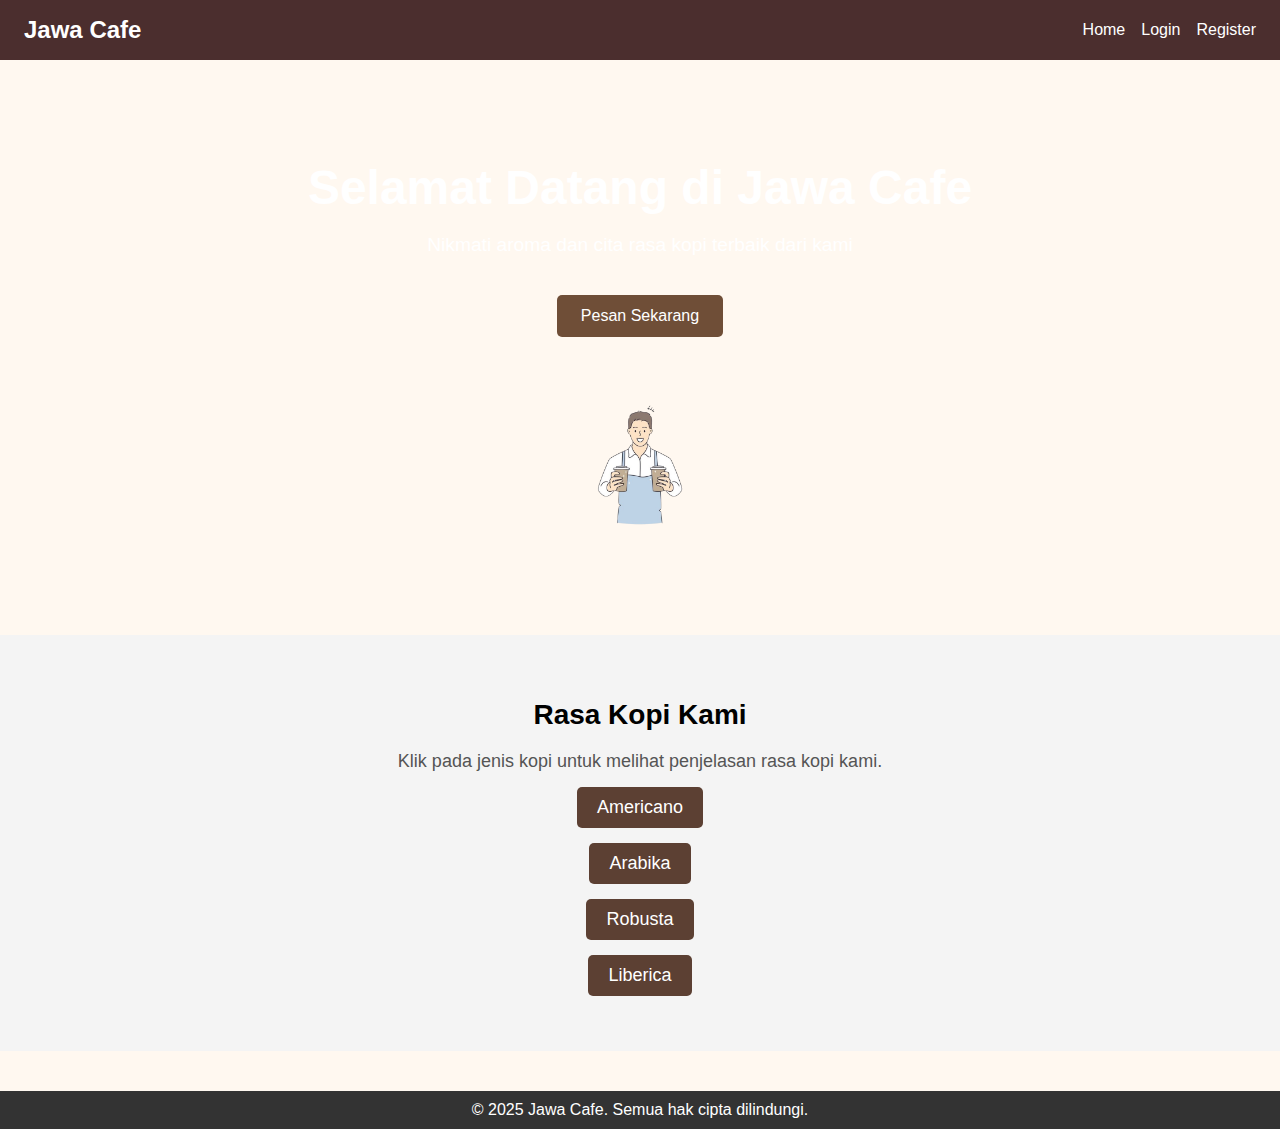
<file: project-source/landing-page/landing-page.html>
<!DOCTYPE html>
<html lang="id">
  <head>
    <meta charset="UTF-8" />
    <meta name="viewport" content="width=device-width, initial-scale=1" />
    <title>Jawa Cafe - Landing Page</title>
    <link rel="stylesheet" href="./landing.css" />
  </head>
  <body>
    <!-- Navbar -->
    <nav class="navbar">
      <div class="logo">Jawa Cafe</div>
      <div class="nav-links" id="menu">
        <a href="../landing-page/landing-page.html">Home</a>
        <a href="../login-page/login.html">Login</a>
        <a href="../registrasi-page/register.html">Register</a>
      </div>
    </nav>

    <!-- Hero Section -->
    <section class="hero">
      <div class="hero-content">
        <h1>Selamat Datang di Jawa Cafe</h1>
        <p>Nikmati aroma dan cita rasa kopi terbaik dari kami</p>
        <a href="../login-page/login.html" class="cta-btn">Pesan Sekarang</a>
      </div>
      <div class="barista">
        <img src="../img/barista.png" alt="Barista" class="barista-img" />
      </div>
    </section>

    <!-- Rasa Kopi Section -->
    <section class="coffee-flavor">
      <div class="coffee-flavor-content">
        <h2>Rasa Kopi Kami</h2>
        <p>Klik pada jenis kopi untuk melihat penjelasan rasa kopi kami.</p>

        <!-- Coffee Options -->
        <div class="coffee-option">
          <button class="coffee-btn" onclick="toggleDescription('americano')">
            Americano
          </button>
          <div id="americano" class="coffee-description">
            <p>
              Americano memiliki rasa yang kuat, namun lembut di lidah dengan
              sentuhan asam yang pas.
            </p>
          </div>
        </div>

        <div class="coffee-option">
          <button class="coffee-btn" onclick="toggleDescription('arabika')">
            Arabika
          </button>
          <div id="arabika" class="coffee-description">
            <p>
              Arabika menawarkan rasa yang lebih lembut dengan keasaman yang
              khas dan aroma yang kuat.
            </p>
          </div>
        </div>

        <div class="coffee-option">
          <button class="coffee-btn" onclick="toggleDescription('robusta')">
            Robusta
          </button>
          <div id="robusta" class="coffee-description">
            <p>
              Robusta memiliki rasa lebih kuat dan pahit, dengan kandungan
              kafein yang lebih tinggi.
            </p>
          </div>
        </div>

        <div class="coffee-option">
          <button class="coffee-btn" onclick="toggleDescription('liberica')">
            Liberica
          </button>
          <div id="liberica" class="coffee-description">
            <p>
              Liberica memiliki rasa unik dengan campuran sedikit manis dan
              smoky yang khas.
            </p>
          </div>
        </div>
      </div>
    </section>

    <!-- Footer Section - Hak Cipta -->
    <footer class="footer">
      <p>&copy; 2025 Jawa Cafe. Semua hak cipta dilindungi.</p>
    </footer>

    <script src="./landing-page.js"></script>
  </body>
</html>
</file>
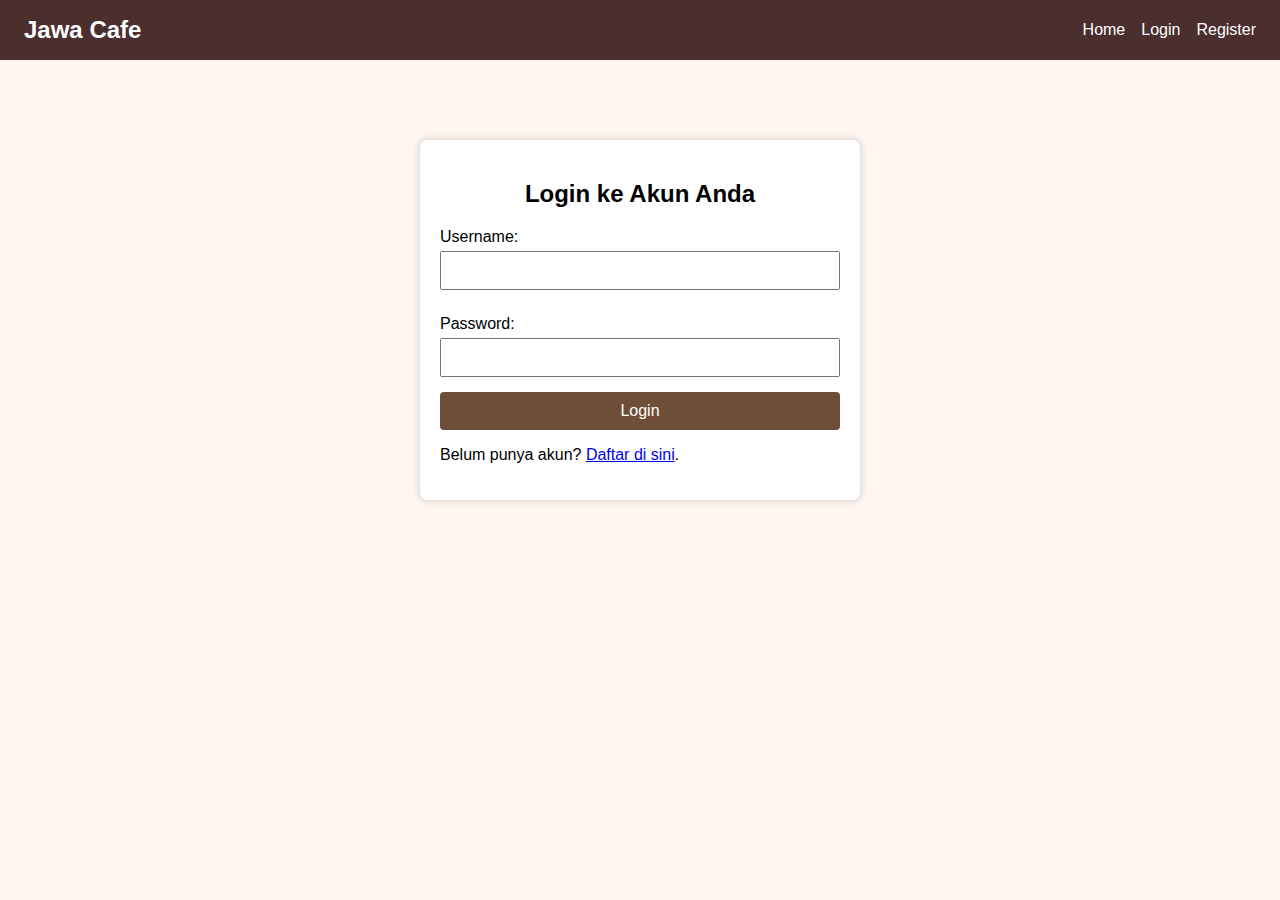
<file: project-source/login-page/login.html>
<!DOCTYPE html>
<html lang="id">
  <head>
    <meta charset="UTF-8" />
    <meta name="viewport" content="width=device-width, initial-scale=1.0" />
    <title>Login - Jawa Cafe</title>
    <link rel="stylesheet" href="./login.css" />
  </head>
  <body>
    <!-- Navbar -->
    <nav class="navbar">
      <div class="logo">Jawa Cafe</div>
      <div class="nav-links" id="menu">
        <a href="../landing-page/landing-page.html">Home</a>
        <a href="../login-page/login.html">Login</a>
        <a href="../registrasi-page/register.html">Register</a>
      </div>
    </nav>

    <!-- Login Form -->
    <div class="login-container">
      <h2>Login ke Akun Anda</h2>
      <form id="loginForm" onsubmit="redirectToDashboard(event)">
        <label for="username">Username:</label>
        <input type="text" id="username" required />

        <label for="password">Password:</label>
        <input type="password" id="password" required />

        <button type="submit">Login</button>
      </form>
      <p>
        Belum punya akun?
        <a href="../registrasi-page/register.html">Daftar di sini</a>.
      </p>
    </div>

    <!-- Script langsung di sini untuk redirect -->
    <script>
      function redirectToDashboard(event) {
        event.preventDefault(); // cegah form reload
        window.location.href = "../dashboard/dashboard.html";
      }
    </script>
  </body>
</html>
</file>
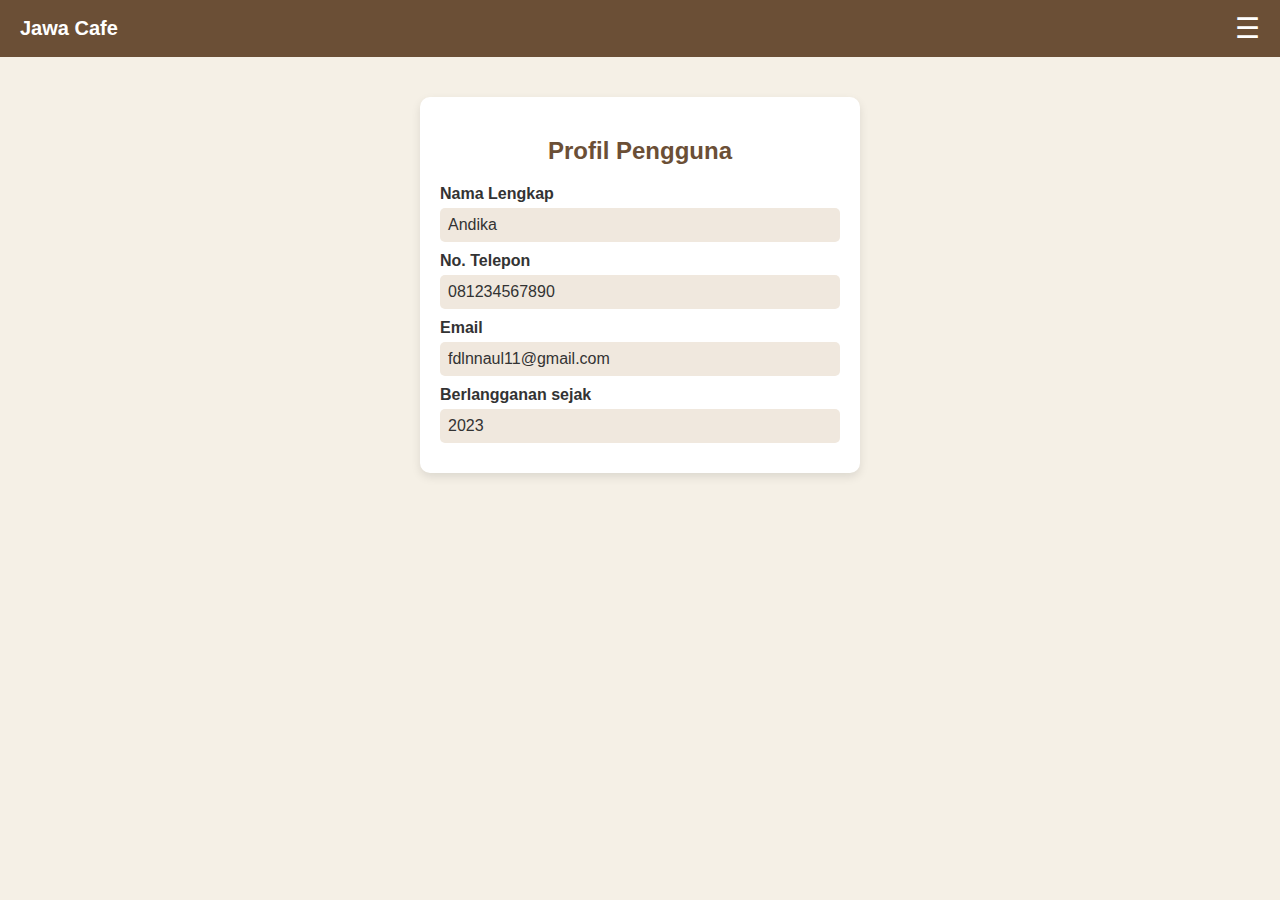
<file: project-source/profil/profil.html>
<!DOCTYPE html>
<html lang="id">
  <head>
    <meta charset="UTF-8" />
    <title>Profil - Jawa Cafe</title>
    <style>
      body {
        margin: 0;
        font-family: sans-serif;
        background: #f5f0e6;
      }

      nav {
        background: #6b4f36;
        color: white;
        display: flex;
        justify-content: space-between;
        align-items: center;
        padding: 12px 20px;
        position: relative;
      }

      .logo {
        font-weight: bold;
        font-size: 20px;
      }

      .menu-toggle {
        font-size: 28px;
        cursor: pointer;
      }

      .menu {
        display: none;
        position: absolute;
        right: 20px;
        top: 60px;
        background: #6b4f36;
        border-radius: 8px;
        padding: 10px;
        box-shadow: 0 4px 10px rgba(0, 0, 0, 0.2);
      }

      .menu.show {
        display: block;
      }

      .menu a {
        display: block;
        color: white;
        text-decoration: none;
        padding: 8px 10px;
        border-radius: 5px;
      }

      .menu a:hover {
        background-color: #8b6548;
      }

      .container {
        max-width: 400px;
        margin: 40px auto;
        background: white;
        border-radius: 10px;
        padding: 20px;
        box-shadow: 0 4px 10px rgba(0, 0, 0, 0.1);
        color: #333;
      }

      .container h2 {
        text-align: center;
        color: #6b4f36;
        margin-bottom: 20px;
      }

      .info {
        margin: 10px 0;
      }

      .info label {
        font-weight: bold;
        display: block;
        margin-bottom: 5px;
      }

      .info p {
        margin: 0;
        background: #f0e8de;
        padding: 8px;
        border-radius: 5px;
      }
    </style>
  </head>
  <body>
    <nav>
      <div class="logo">Jawa Cafe</div>
      <div class="menu-toggle" onclick="toggleMenu()">☰</div>
      <div class="menu" id="dropdownMenu">
        <a href="../dashboard/dashboard.html">Home</a>
        <a href="../profil/profil.html">Profil</a>
      </div>
    </nav>

    <div class="container">
      <h2>Profil Pengguna</h2>
      <div class="info">
        <label>Nama Lengkap</label>
        <p>Andika</p>
      </div>
      <div class="info">
        <label>No. Telepon</label>
        <p>081234567890</p>
      </div>
      <div class="info">
        <label>Email</label>
        <p>fdlnnaul11@gmail.com</p>
      </div>
      <div class="info">
        <label>Berlangganan sejak</label>
        <p>2023</p>
      </div>
    </div>

    <script>
      function toggleMenu() {
        document.getElementById("dropdownMenu").classList.toggle("show");
      }

      window.addEventListener("click", function (e) {
        const menu = document.getElementById("dropdownMenu");
        const toggle = document.querySelector(".menu-toggle");
        if (!toggle.contains(e.target) && !menu.contains(e.target)) {
          menu.classList.remove("show");
        }
      });
    </script>
  </body>
</html>
</file>
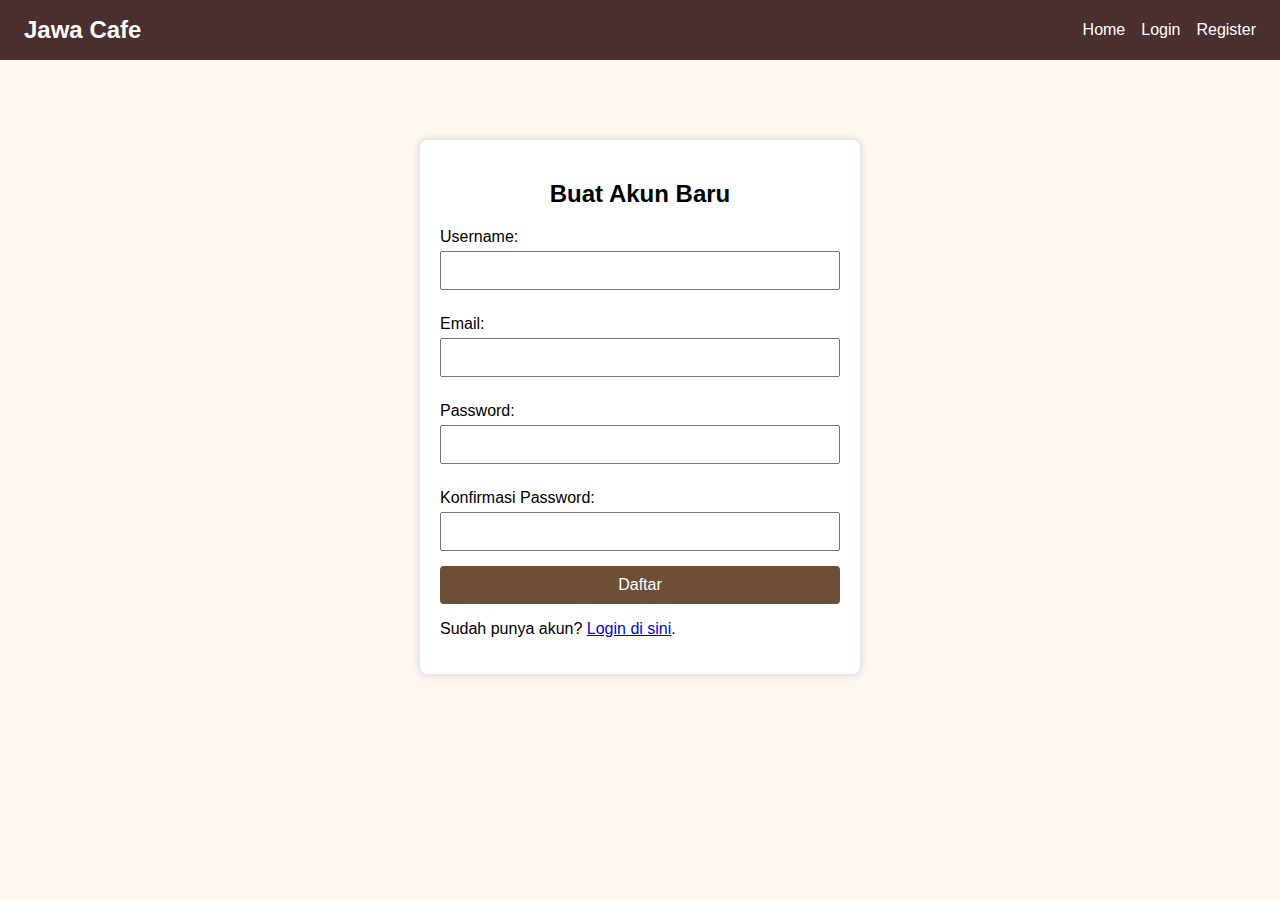
<file: project-source/registrasi-page/register.html>
<!DOCTYPE html>
<html lang="id">
  <head>
    <meta charset="UTF-8" />
    <meta name="viewport" content="width=device-width, initial-scale=1.0" />
    <title>Register - Jawa Cafe</title>
    <link rel="stylesheet" href="./register.css" />
  </head>
  <body>
    <!-- Navbar -->
    <nav class="navbar">
      <div class="logo">Jawa Cafe</div>
      <div class="nav-links" id="menu">
        <a href="../landing-page/landing-page.html">Home</a>
        <a href="../login-page/login.html">Login</a>
        <a href="../registrasi-page/register.html">Register</a>
      </div>
    </nav>

    <!-- Register Form -->
    <div class="register-container">
      <h2>Buat Akun Baru</h2>
      <form id="registerForm">
        <label for="username">Username:</label>
        <input type="text" id="username" required />

        <label for="email">Email:</label>
        <input type="email" id="email" required />

        <label for="password">Password:</label>
        <input type="password" id="password" required />

        <label for="confirmPassword">Konfirmasi Password:</label>
        <input type="password" id="confirmPassword" required />

        <button type="submit">Daftar</button>
      </form>
      <p>Sudah punya akun? <a href="login.html">Login di sini</a>.</p>
    </div>

    <script src="./register.js" defer></script>
  </body>
</html>
</file>
<file: project-source/login-page/login.css>
body {
  margin: 0;
  font-family: sans-serif;
  background-color: #fff7f0;
}

/* Navbar */
.navbar {
  display: flex;
  justify-content: space-between;
  align-items: center;
  background-color: #4b2e2e;
  padding: 1rem 1.5rem;
  color: white;
  position: relative;
  z-index: 2;
}

.logo {
  font-size: 1.5rem;
  font-weight: bold;
}

.nav-links {
  display: flex;
  gap: 1rem;
}

.nav-links a {
  color: white;
  text-decoration: none;
}

/* Login Form */
.login-container {
  max-width: 400px;
  margin: 80px auto;
  padding: 20px;
  background: white;
  border-radius: 8px;
  box-shadow: 0 0 10px #ccc;
}

.login-container h2 {
  text-align: center;
}

.login-container label {
  display: block;
  margin: 10px 0 5px;
}

.login-container input {
  width: 100%;
  padding: 10px;
  margin-bottom: 15px;
  box-sizing: border-box;
}

.login-container button {
  width: 100%;
  padding: 10px;
  background-color: #6f4e37;
  color: white;
  border: none;
  cursor: pointer;
  font-size: 1rem;
  border-radius: 4px;
}

/* Responsif */
@media (max-width: 768px) {

  .nav-links {
    display: none;
    flex-direction: column;
    background-color: #4b2e2e;
    width: 100%;
    position: absolute;
    top: 60px;
    left: 0;
  }

  .nav-links.active {
    display: flex;
  }
}
</file>
<file: project-source/registrasi-page/register.css>
body {
    margin: 0;
    font-family: sans-serif;
    background-color: #fff7f0;
  }
  
  /* Navbar */
  .navbar {
    display: flex;
    justify-content: space-between;
    align-items: center;
    background-color: #4b2e2e;
    padding: 1rem 1.5rem;
    color: white;
    position: relative;
    z-index: 2;
  }
  
  .logo {
    font-size: 1.5rem;
    font-weight: bold;
  }
  
  .nav-links {
    display: flex;
    gap: 1rem;
  }
  
  .nav-links a {
    color: white;
    text-decoration: none;
  }
  
  /* Register Form */
  .register-container {
    max-width: 400px;
    margin: 80px auto;
    padding: 20px;
    background: white;
    border-radius: 8px;
    box-shadow: 0 0 10px #ccc;
  }
  
  .register-container h2 {
    text-align: center;
  }
  
  .register-container label {
    display: block;
    margin: 10px 0 5px;
  }
  
  .register-container input {
    width: 100%;
    padding: 10px;
    margin-bottom: 15px;
    box-sizing: border-box;
  }
  
  .register-container button {
    width: 100%;
    padding: 10px;
    background-color: #6f4e37;
    color: white;
    border: none;
    cursor: pointer;
    font-size: 1rem;
    border-radius: 4px;
  }
  
  /* Responsif */
  @media (max-width: 768px) {
  
    .nav-links {
      display: none;
      flex-direction: column;
      background-color: #4b2e2e;
      width: 100%;
      position: absolute;
      top: 60px;
      left: 0;
    }
  
    .nav-links.active {
      display: flex;
    }
  }
</file>
<file: project-source/landing-page/landing.css>
/* Reset & Dasar */
body {
  margin: 0;
  font-family: sans-serif;
  background: #fff8f0;
}

/* Navbar */
.navbar {
  display: flex;
  justify-content: space-between;
  align-items: center;
  background-color: #4b2e2e;
  padding: 1rem 1.5rem;
  color: white;
  position: relative;
  z-index: 2;
}

.logo {
  font-size: 1.5rem;
  font-weight: bold;
}
.nav-links {
  display: flex;
  gap: 1rem;
}

.nav-links a {
  color: white;
  text-decoration: none;
}

/* Hero Section */
.hero {
  position: relative;
  background-image: url("https://images.unsplash.com/photo-1509042239860-f550ce710b93");
  background-size: cover;
  background-position: center;
  color: white;
  padding: 100px 20px;
  display: flex;
  flex-direction: column;
  align-items: center;
  text-align: center;
}

.hero-content h1 {
  font-size: 3rem;
  margin: 0;
}

.hero-content p {
  font-size: 1.2rem;
}

.cta-btn {
  display: inline-block;
  margin-top: 20px;
  padding: 12px 24px;
  background-color: #6f4e37;
  color: white;
  text-decoration: none;
  border-radius: 5px;
  font-size: 1rem;
}

.barista {
  margin-top: 50px;
  animation: wave 2s infinite;
}

.barista-img {
  width: 180px;
  max-width: 80%;
  animation: wave-hand 2s infinite;
}
/* Styling untuk section rasa kopi */
.coffee-flavor {
    background-color: #f4f4f4;
    padding: 40px 20px;
    text-align: center;
  }
  
  .coffee-flavor h2 {
    font-size: 28px;
    margin-bottom: 20px;
  }
  
  .coffee-flavor p {
    font-size: 18px;
    margin-bottom: 15px;
    color: #555;
  }
  
  .coffee-option {
    margin-bottom: 15px;
  }
  
  .coffee-btn {
    background-color: #5c4033;
    color: white;
    padding: 10px 20px;
    border: none;
    cursor: pointer;
    font-size: 18px;
    border-radius: 5px;
  }
  
  .coffee-btn:hover {
    background-color: #402020;
  }
  
  .coffee-description {
    display: none;
    margin-top: 10px;
    font-size: 16px;
    color: #333;
    background-color: #fff;
    padding: 15px;
    border-radius: 5px;
    border: 1px solid #ddd;
  }
  
  .footer {
    background-color: #333;
    color: white;
    text-align: center;
    padding: 10px 0;
    margin-top: 40px;
  }
  
  .footer p {
    margin: 0;
  }
  

/* Wave animation */
@keyframes wave-hand {
  0% {
    transform: rotate(0deg);
  }
  20% {
    transform: rotate(10deg);
  }
  40% {
    transform: rotate(-10deg);
  }
  60% {
    transform: rotate(10deg);
  }
  80% {
    transform: rotate(-10deg);
  }
  100% {
    transform: rotate(0deg);
  }
}
</file>
